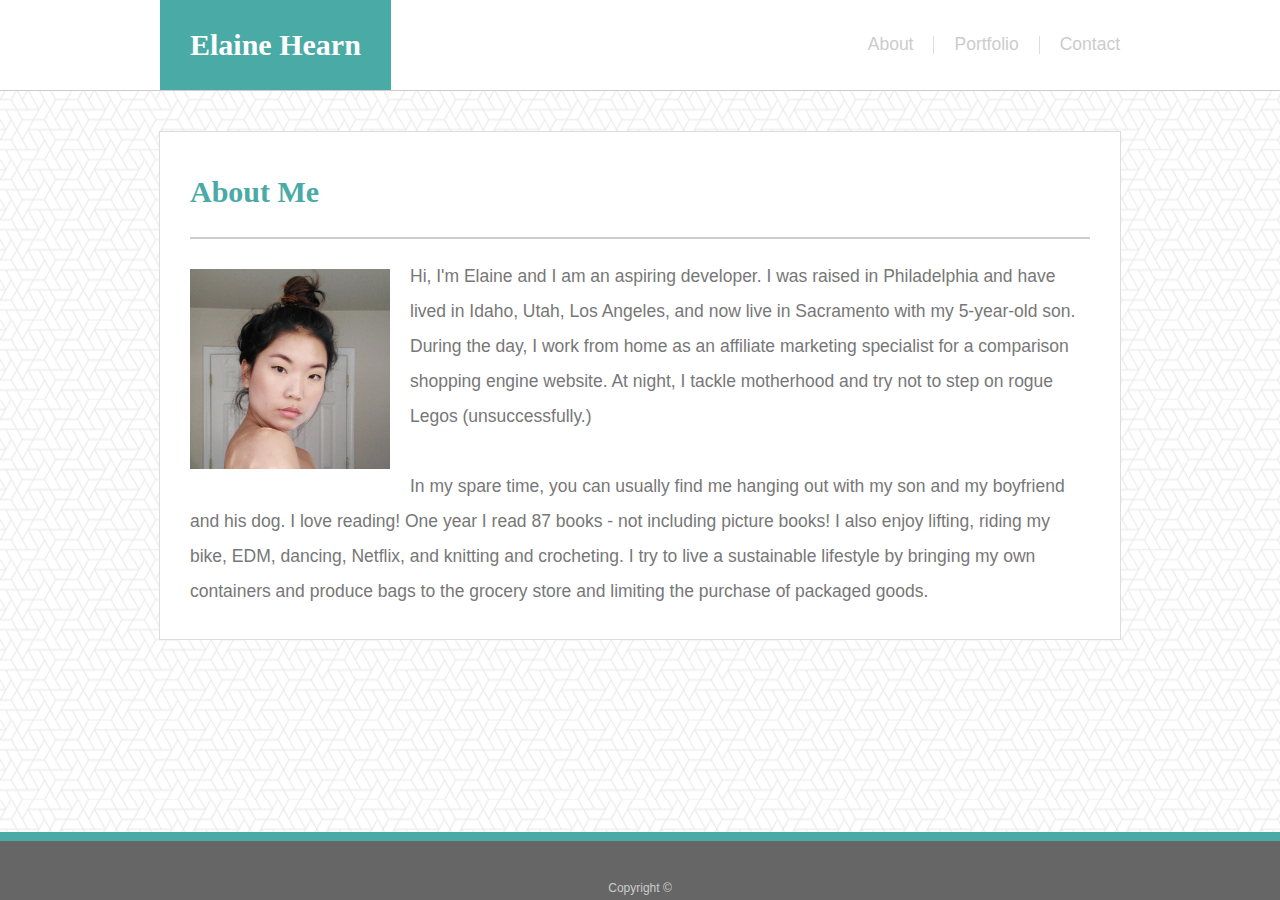
<file: index.html>
<!doctype html>
<html lang="en">
<head>
    <link rel="stylesheet" type="text/css" href="assets/css/reset.css">  
    <link rel="stylesheet" type="text/css" href="assets/css/style.css">
    <title>Elaine Hearn Basic Portfolio</title>
</head>
<body>
    <div class="white-header">
        <div class="header-nav">
            <header>
                <h1>Elaine Hearn</h1>
            </header>
            <nav>
                <ul>
                    <li class="nav-list"><a class="nav-list-a" href="index.html">About</a></li>
                    <li class="nav-list"><a class="nav-list-a" href="portfolio.html">Portfolio</a></li>
                    <li class="nav-list" style="border:none"><a class="nav-list-a" href="contact.html">Contact</a></li>
                </ul>
            </nav>
        </div>
    </div>
    <section class="content">
        <h2>About Me</h2>
        <div class="content-body">
            <img class="about-img"
                src="assets/images/elaine-about-pic.jpg"
                alt="Elaine's Profile Image"/>
            <p>
                Hi, I'm Elaine and I am an aspiring developer. I was raised in Philadelphia and have lived in Idaho, Utah, Los Angeles, and now live in Sacramento with my 5-year-old son. During the day, I work from home as an affiliate marketing specialist for a comparison shopping engine website. At night, I tackle motherhood and try not to step on rogue Legos (unsuccessfully.)
            </p>
            <br />
            <p>
                In my spare time, you can usually find me hanging out with my son and my boyfriend and his dog. I love reading! One year I read 87 books - not including picture books! I also enjoy lifting, riding my bike, EDM, dancing, Netflix, and knitting and crocheting. I try to live a sustainable lifestyle by bringing my own containers and produce bags to the grocery store and limiting the purchase of packaged goods.
            </p>
        </div>
    </section>
    <footer>Copyright &copy;</footer>
</body>
</html>
</file>
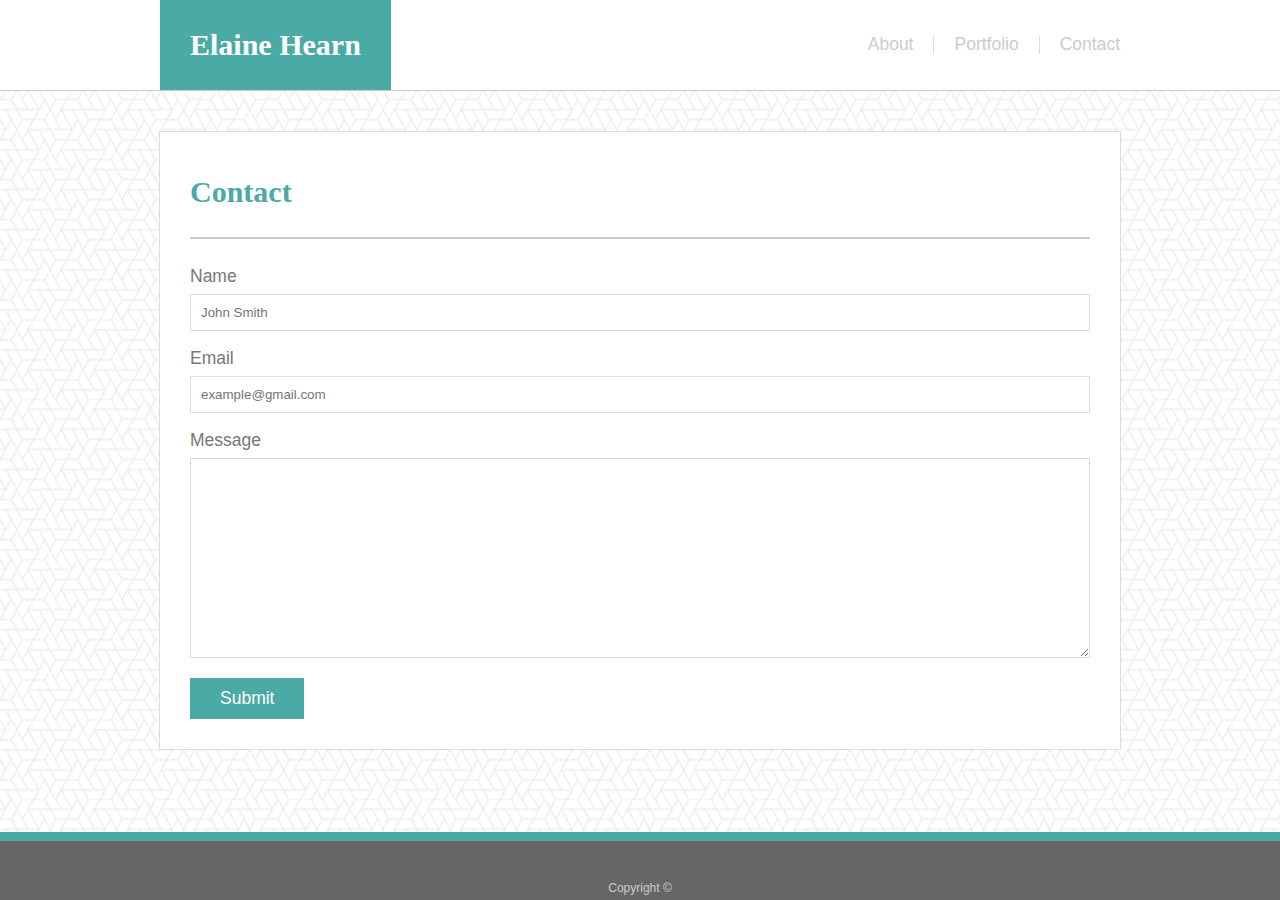
<file: contact.html>
<!doctype html>
<html lang="en">
<head>
    <link rel="stylesheet" type="text/css" href="assets/css/reset.css">
    <link rel="stylesheet" type="text/css" href="assets/css/style.css">
    <title>Elaine Hearn Basic Portfolio</title>
</head>
<body>
    <div class="white-header">
        <div class="header-nav">
            <header>
                <h1>Elaine Hearn</h1>
            </header>
            <nav>
                <ul>
                    <li class="nav-list"><a class="nav-list-a" href="index.html">About</a></li>
                    <li class="nav-list"><a class="nav-list-a" href="portfolio.html">Portfolio</a></li>
                    <li class="nav-list" style="border:none"><a class="nav-list-a" href="contact.html">Contact</a></li>
                </ul>
            </nav>
        </div>
    </div>
    <section class="content">
        <h2>Contact</h2>
        <div class="content-body">
            <div class="contact-form">
                <label for="name">Name</label>
                <input type="text" id="name" name="name" placeholder="John Smith">
                <label for="email">Email</label>
                <input type="text" id="email" name="email" placeholder="example@gmail.com">
                <label for="message">Message</label>
                <textarea id="message" name="message"></textarea>
                <input type="submit" value="Submit">
            </div>
        </div>
    </section>
    <footer>Copyright &copy;</footer>
</body>
</html>
</file>
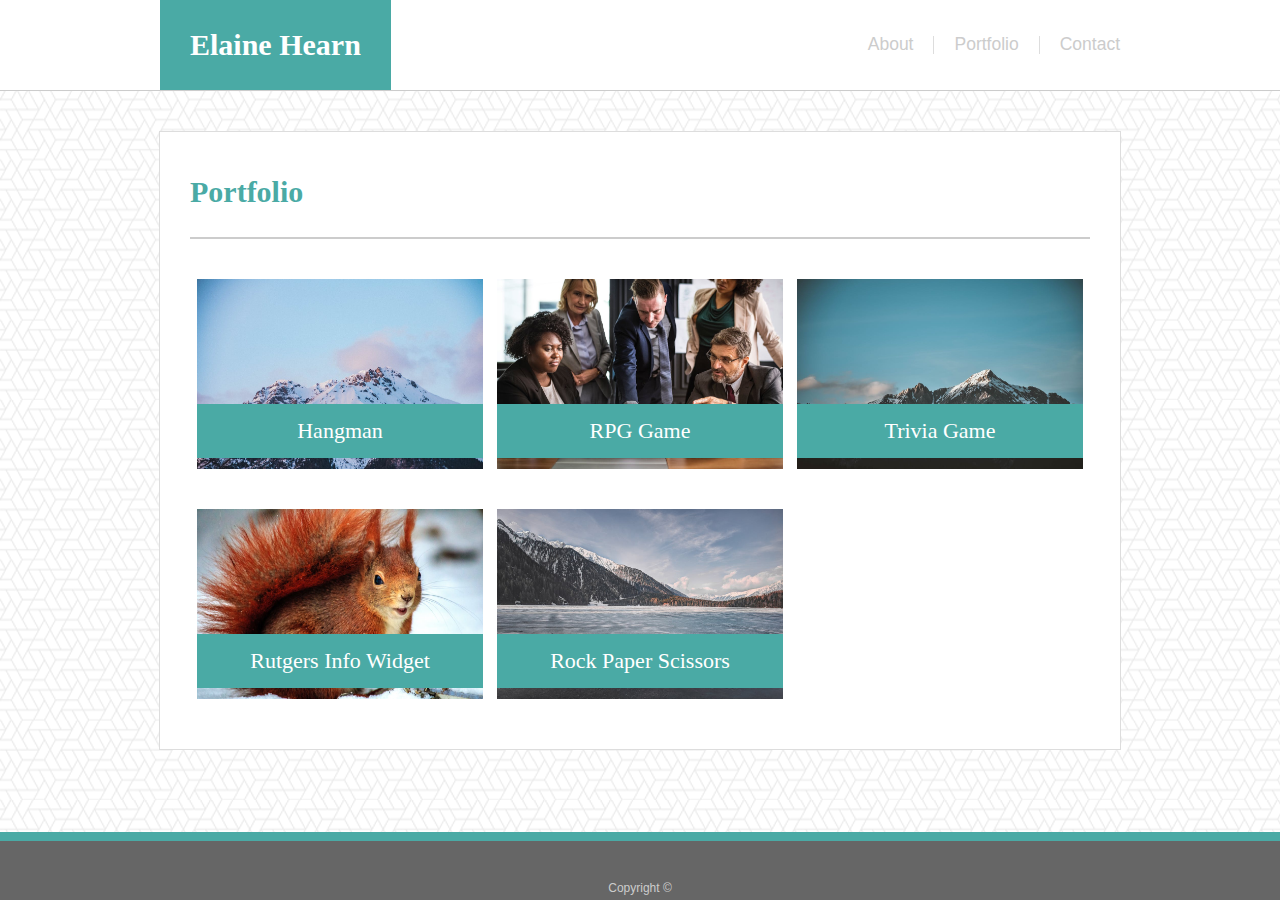
<file: portfolio.html>
<!doctype html>
<html lang="en">
<head>
    <link rel="stylesheet" type="text/css" href="assets/css/reset.css">
    <link rel="stylesheet" type="text/css" href="assets/css/style.css">
    <title>Elaine Hearn Basic Portfolio</title>
</head>
<body>
    <div class="white-header">
        <div class="header-nav">
            <header>
                <h1>Elaine Hearn</h1>
            </header>
            <nav>
                <ul>
                    <li class="nav-list"><a class="nav-list-a" href="index.html">About</a></li>
                    <li class="nav-list"><a class="nav-list-a" href="portfolio.html">Portfolio</a></li>
                    <li class="nav-list" style="border:none"><a class="nav-list-a" href="contact.html">Contact</a></li>
                </ul>
            </nav>
        </div>
    </div>
    <section class="content">
        <h2>Portfolio</h2>
        <div class="content-body clearfix">
                <a href=""><div class="button img1">
                <h3>Hangman</h3>
            </div></a>
            <a href=""><div class="button img2">
                <h3>RPG Game</h3>
            </div></a>
            <a href=""><div class="button img3">
                <h3>Trivia Game</h3>
            </div></a>
            <a href=""><div class="button img4">
                <h3>Rutgers Info Widget</h3>
            </div></a>
            <a href=""><div class="button img5">
                <h3>Rock Paper Scissors</h3>
            </div></a>
        </div>
    </section>
    <footer>Copyright &copy;</footer>
</body>
</html>
</file>
<file: assets/css/style.css>
body {
    font-family: 'Arial', 'Helvetica Neue', Helvetica, sans-serif;
    color: #777777;
    line-height: 2;
    background-image: url("../images/what-the-hex/what-the-hex.png");
    background-repeat: repeat;
    font-size: 17.5px;
}

h1 {
    font-family: 'Georgia', Times, 'Times New Roman', serif;
    font-size: 30px;
    font-weight: bold;
}


h2 {
    font-family: 'Georgia', Times, 'Times New Roman', serif;
    font-size: 30px;
    font-weight: bold;
    color: #4aaaa5;
    padding: 0 0 15px;
    border-bottom: 2px solid #cccccc;
}

h3 {
    font-family: 'Georgia', Times, 'Times New Roman', serif;
    font-size: 22px;
    color: #ffffff;
    background-color: #4aaaa5;
    text-align: center;
    padding: 5px;
    margin-top: 125px;
}

header {
    color: #ffffff;
    background-color: #4aaaa5;
    padding: 15px 30px;
}

nav {
    list-style-type: none;
    float: right;
    margin-right: -20px;
    line-height: 1;
}

/* for the sticky footer */
html, body {
    height: 100%;
}

footer {
    text-align: center;
    font-size: 12px;
    width: 100%;
    background-color: #666666;
    color: #cccccc;
    padding: 35px 0 0 0;
    border-top: 9px solid #4aaaa5;
    position: fixed;
    left: 0;
    bottom: 0;
}

label {
    padding: 0;
}

a:hover {
    color: #FF0000;
}

.white-header {
    background-color: white;
    width: 100%;
    border-bottom: 1.5px solid #cccccc;
}

.header-nav {
    width: 960px;
    margin: 0 auto;
    display: flex;
    justify-content: space-between;
    align-items: center;
}

.content {
    clear: both;
    width: 900px;
    margin: 40px auto 108px;
    background-color: white;
    border: 1px solid #dddddd;
    padding: 30px;
}

.content-body {
    padding: 20px 0 0;
}

.about-img {
    float: left;
    padding: 10px 20px 0 0;
    width: 200px;
}

.nav-list {
    float: left;
    border-right: solid 1px #dddddd;
}

.nav-list-a {
    text-align: center;
    text-decoration: none;
    color: #cccccc;
    padding: 0 20px;
}

input[type=text], select {
    width: 100%;
    padding: 10px;
    margin: 0 0 10px;
    display: inline-block;
    border: 1px solid #dddddd;
    box-sizing: border-box;
}

input[type=submit] {
    background-color: #4aaaa5;
    color: white;
    padding: 10px 30px;
    font-size: inherit;
    margin: 8px 0 0;
    cursor: pointer;
    border: none;
}

#message {
    width: 100%;
    border: 1px solid #dddddd;
    height: 200px;
    box-sizing: border-box;
}

.button {
    padding: 20px 7px;
    width: 286px;
    height: 190px;
    margin: 0 auto;
    float: left;
    -webkit-transition: .3s ease-in-out;
    transition: .3s ease-in-out;
    opacity: 1;
}

.button:hover {
    opacity: .75;
}

.img1 {
    background: url("../images/mountain.jpeg") no-repeat center;
    background-size: 286px 190px;
}

.img2 {
    background: url("../images/people.jpeg") no-repeat center;
    background-size: 286px 190px; 
}

.img3 {
    background: url("../images/anothermountain.jpeg") no-repeat center;
    background-size: 286px 190px; 
}

.img4 {
    background: url("../images/squirrel.jpeg") no-repeat center;
    background-size: 286px 190px; 
}

.img5 {
    background: url("../images/irlylikemtns.jpeg") no-repeat center;
    background-size: 286px 190px; 
}

.clearfix::after {
    content: "";
    display: block;
    clear: both;
}
</file>
